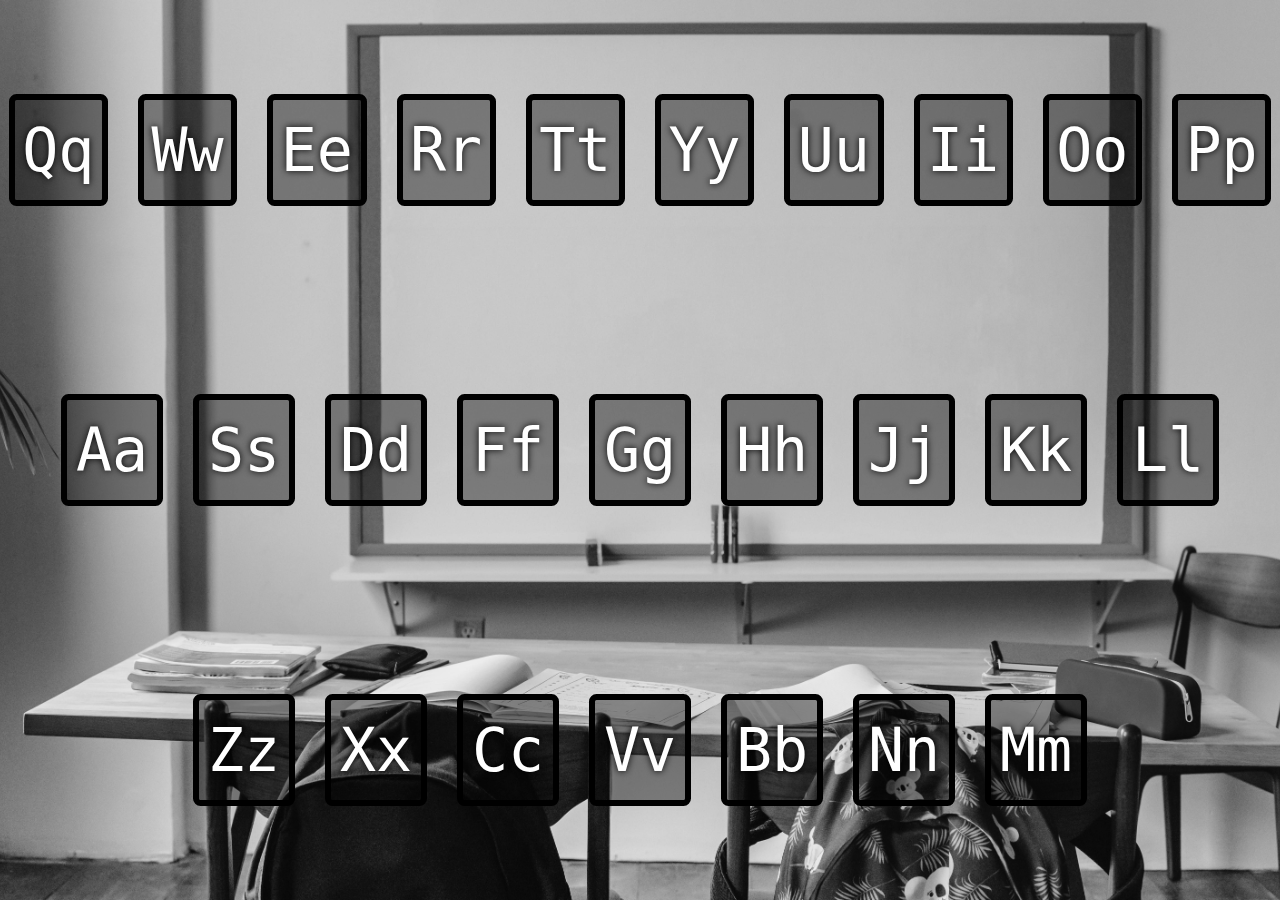
<file: 01 - Letter Sounds/index.html>
<!DOCTYPE html>
<html lang="en">
<head>
  <meta charset="UTF-8">
  <title>Letter Sounds</title>
  <link rel="stylesheet" href="style.css">
</head>

<body>
  <div class="keys">
    <div data-key="81" class="key">
      <kbd>Qq</kbd>
    </div>
    <div data-key="87" class="key">
      <kbd>Ww</kbd>
    </div>
    <div data-key="69" class="key">
      <kbd>Ee</kbd>
    </div>
    <div data-key="82" class="key">
      <kbd>Rr</kbd>
    </div>
    <div data-key="84" class="key">
      <kbd>Tt</kbd>
    </div>
    <div data-key="89" class="key">
      <kbd>Yy</kbd>
    </div>
    <div data-key="85" class="key">
      <kbd>Uu</kbd>
    </div>
    <div data-key="73" class="key">
      <kbd>Ii</kbd>
    </div>
    <div data-key="79" class="key">
      <kbd>Oo</kbd>
    </div>
    <div data-key="80" class="key">
      <kbd>Pp</kbd>
    </div>
  </div>
  <div class="keys">
    <div data-key="65" class="key">
      <kbd>Aa</kbd>
    </div>
    <div data-key="83" class="key">
      <kbd>Ss</kbd>
    </div>
    <div data-key="68" class="key">
      <kbd>Dd</kbd>
    </div>
    <div data-key="70" class="key">
      <kbd>Ff</kbd>
    </div>
    <div data-key="71" class="key">
      <kbd>Gg</kbd>
    </div>
    <div data-key="72" class="key">
      <kbd>Hh</kbd>
    </div>
    <div data-key="74" class="key">
      <kbd>Jj</kbd>
    </div>
    <div data-key="75" class="key">
      <kbd>Kk</kbd>
    </div>
    <div data-key="76" class="key">
      <kbd>Ll</kbd>
    </div>
  </div>
  <div class="keys">
    <div data-key="90" class="key">
      <kbd>Zz</kbd>
    </div>
    <div data-key="88" class="key">
      <kbd>Xx</kbd>
    </div>
    <div data-key="67" class="key">
      <kbd>Cc</kbd>
    </div>
    <div data-key="86" class="key">
      <kbd>Vv</kbd>
    </div>
    <div data-key="66" class="key">
      <kbd>Bb</kbd>
    </div>
    <div data-key="78" class="key">
      <kbd>Nn</kbd>
    </div>
    <div data-key="77" class="key">
      <kbd>Mm</kbd>
    </div>
  </div>
  
  <audio data-key="65" src="sounds/a.wav"></audio>
  <audio data-key="66" src="sounds/b.wav"></audio>
  <audio data-key="67" src="sounds/c.wav"></audio>
  <audio data-key="68" src="sounds/d.wav"></audio>
  <audio data-key="69" src="sounds/e.wav"></audio>
  <audio data-key="70" src="sounds/f.wav"></audio>
  <audio data-key="71" src="sounds/g.wav"></audio>
  <audio data-key="72" src="sounds/h.wav"></audio>
  <audio data-key="73" src="sounds/i.wav"></audio>
  <audio data-key="74" src="sounds/j.wav"></audio>
  <audio data-key="75" src="sounds/k.wav"></audio>
  <audio data-key="76" src="sounds/l.wav"></audio>
  <audio data-key="77" src="sounds/m.wav"></audio>
  <audio data-key="78" src="sounds/n.wav"></audio>
  <audio data-key="79" src="sounds/o.wav"></audio>
  <audio data-key="80" src="sounds/p.wav"></audio>
  <audio data-key="81" src="sounds/q.wav"></audio>
  <audio data-key="82" src="sounds/r.wav"></audio>
  <audio data-key="83" src="sounds/s.wav"></audio>
  <audio data-key="84" src="sounds/t.wav"></audio>
  <audio data-key="85" src="sounds/u.wav"></audio>
  <audio data-key="86" src="sounds/v.wav"></audio>
  <audio data-key="87" src="sounds/w.wav"></audio>
  <audio data-key="88" src="sounds/x.wav"></audio>
  <audio data-key="89" src="sounds/y.wav"></audio>
  <audio data-key="90" src="sounds/z.wav"></audio>

  <script src="script.js"></script>

</body>
</html>
</file>
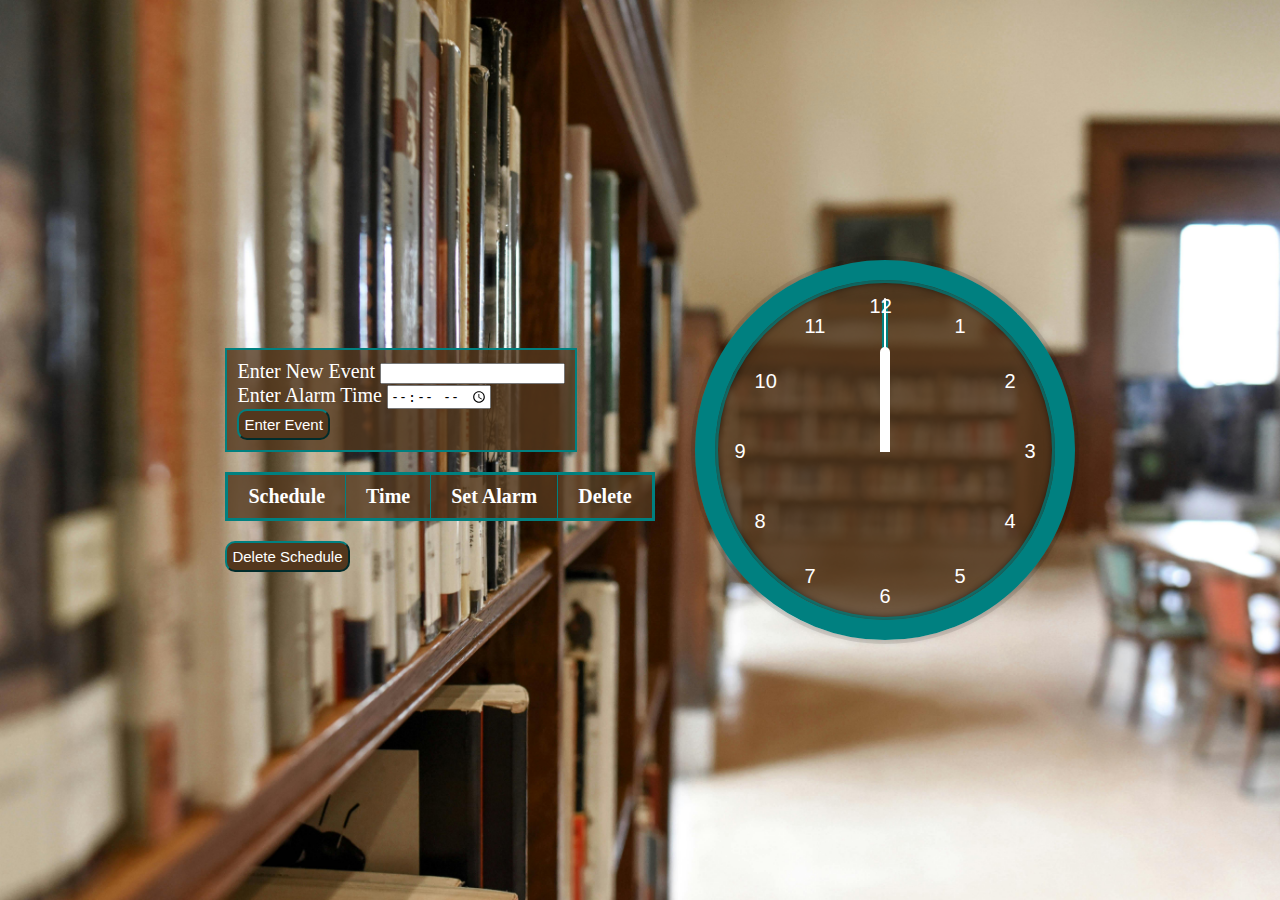
<file: 02 - Alarm Clock/index.html>
<!DOCTYPE html>
<html lang="en">

<head>
  <meta charset="UTF-8">
  <title>Alarm Clock</title>
  <link rel="stylesheet" href="style.css">
</head>

<body>
  <div class="content">
    <div class="planning">
      <div class="add-info">
        <form action="" class="add-info-form" id="add-info-form">
          <label for="task">Enter New Event</label>
          <input id="task" name="task" type="text">
          <br>
          <label for="alarm">Enter Alarm Time</label>
          <input id="alarm" name="alarm" type="time">
          <br>
          <button id="submit-btn" type="submit">Enter Event</button>
        </form>
      </div>
      <div class="schedule-div" id="schedule">
        <table id="table">
          <thead id="thead">
            <th>Schedule</th>
            <th>Time</th>
            <th id="alarm-column">Set Alarm</th>
            <th id="delete-column">Delete</th>
          </thead>
          <tbody id="tbody"></tbody>
        </table>
      </div>
      <div class="reset-div" id="reset-div">
        <button id="reset" type="button">Delete Schedule</button>
      </div>
    </div>
    <div class="clock">
      <div class="clock-numbers">
        <p class="deg0 clock-num">12</p>
        <p class="deg30 clock-num">1</p>
        <p class="deg60 clock-num">2</p>
        <p class="deg90 clock-num">3</p>
        <p class="deg120 clock-num">4</p>
        <p class="deg150 clock-num">5</p>
        <p class="deg180 clock-num">6</p>
        <p class="deg210 clock-num">7</p>
        <p class="deg240 clock-num">8</p>
        <p class="deg270 clock-num">9</p>
        <p class="deg300 clock-num">10</p>
        <p class="deg330 clock-num">11</p>
      </div>
      <div class="clock-face">
        <div class="hand hour-hand"></div>
        <div class="hand min-hand"></div>
        <div class="hand second-hand"></div>
      </div>
      <div class="timer" id="timer">
        <div id="slice"></div>
      </div>
    </div>
  </div>

  <audio id="audio" src="alarm.wav"></audio>
  <!-- sound from: https://www.zedge.net/ringtone/2717fe34-36f9-4710-9c67-38fdd0b4f0b2-->
  <script src="script.js"></script>

</body>

</html>
</file>
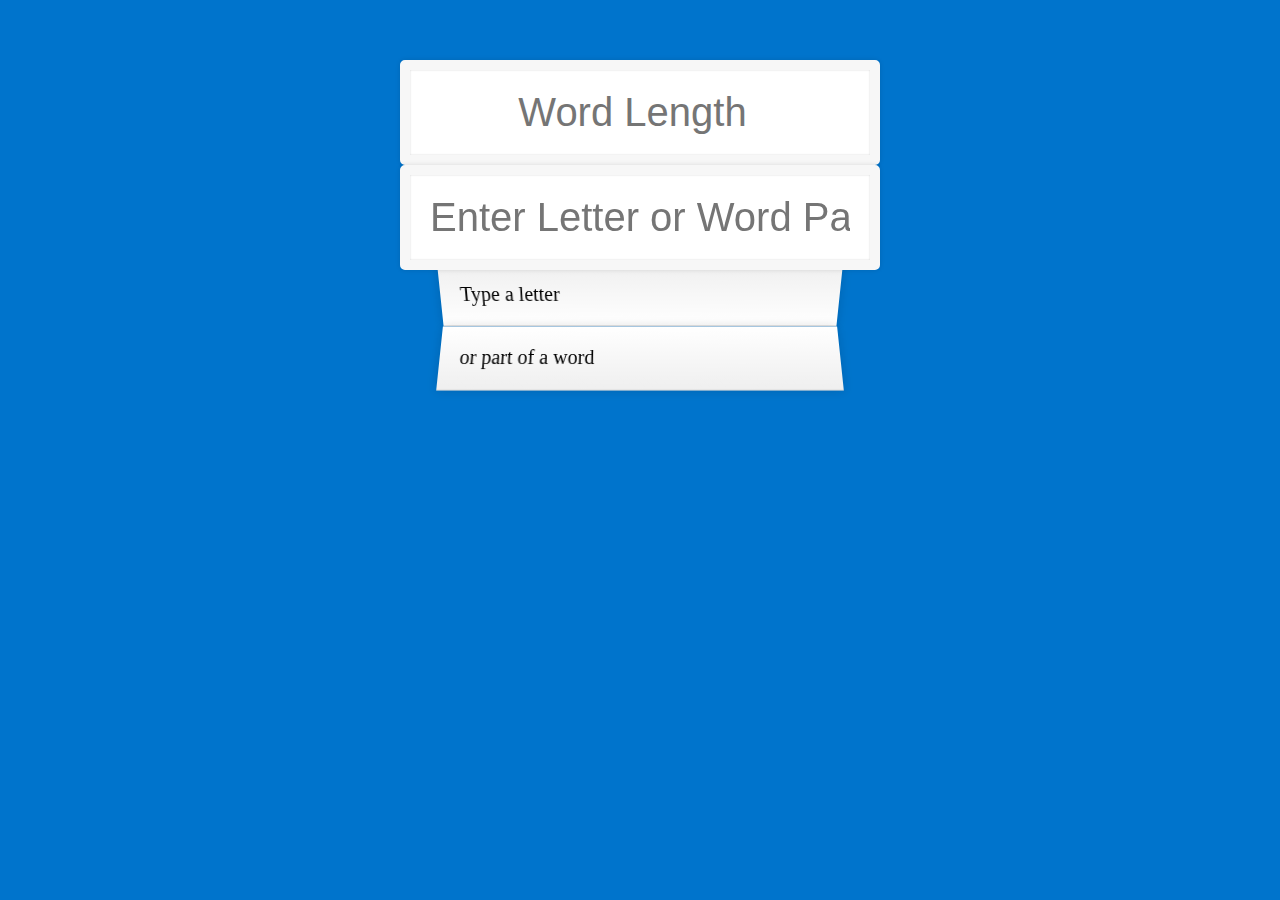
<file: 06 - Word Finder/index.html>
<!DOCTYPE html>
<html lang="en">
<head>
  <meta charset="UTF-8">
  <title>Word Finder</title>
  <link rel="stylesheet" href="style.css">
</head>
<body>

  <form class="search-form">
    <input type="number" class="length" min="1" max="25" placeholder="Word Length">
    <input type="text" class="search" placeholder="Enter Letter or Word Part">
    <ul class="suggestions">
      <li>Type a letter</li>
      <li>or part of a word</li>
    </ul>
  </form>

  <script src="script.js"></script>

  </body>
</html>
</file>
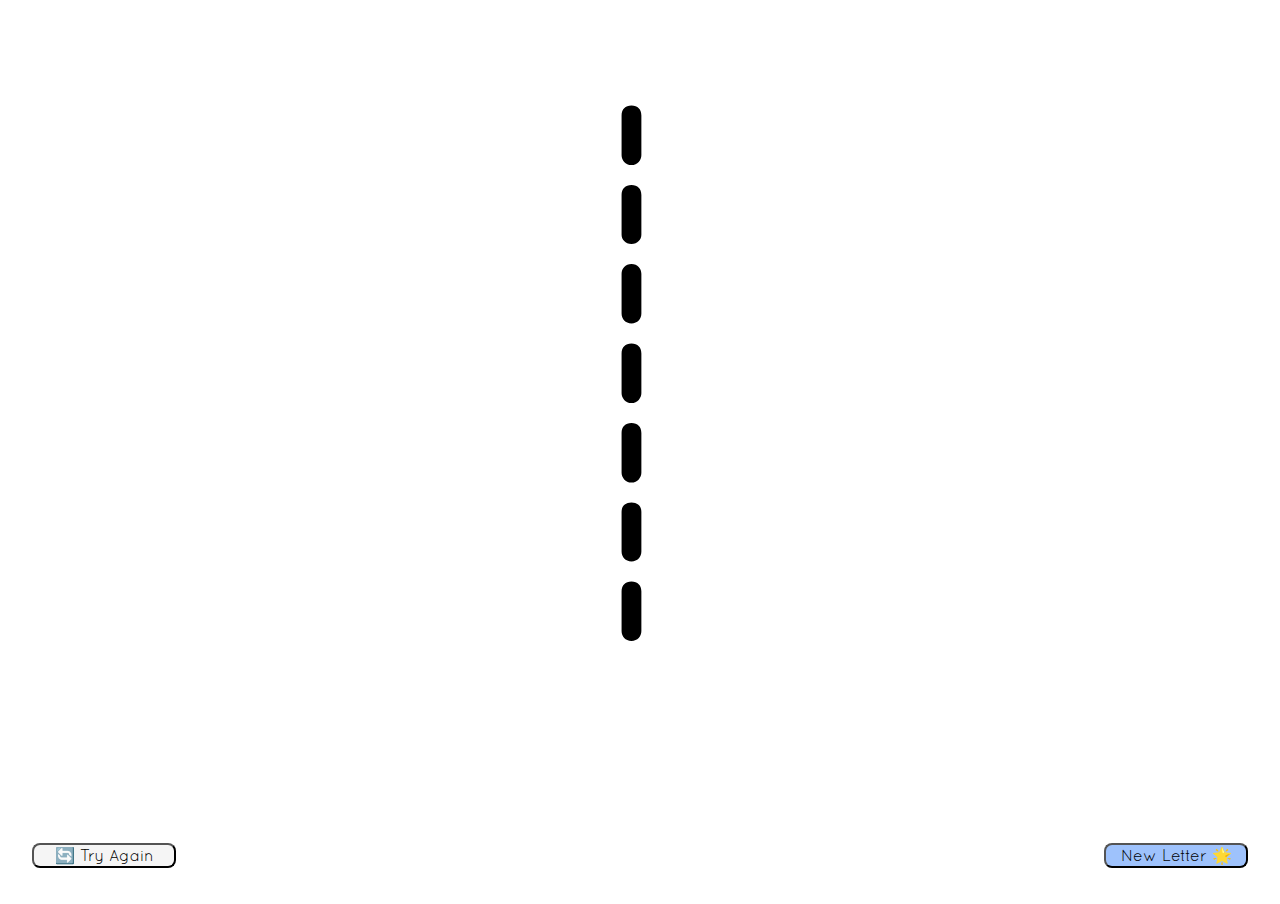
<file: 08 - Letter Tracing/index.html>
<!DOCTYPE html>
<html lang="en">

  <head>
    <meta charset="UTF-8">
    <title>Letter Tracing</title>
    <link rel="stylesheet" href="style.css">
  </head>

  <body>
    <canvas id="draw" width="800" height="800">Canvas Text</canvas>

    <div class="text">
      <p id="letter"></p>
    </div>

    <div class="buttons">
      <button id="redo" type="button">🔄 Try Again</button>
      <button id="new" type="button">New Letter 🌟</button>
    </div>

    <script src="script.js"></script>

  </body>

</html>
</file>
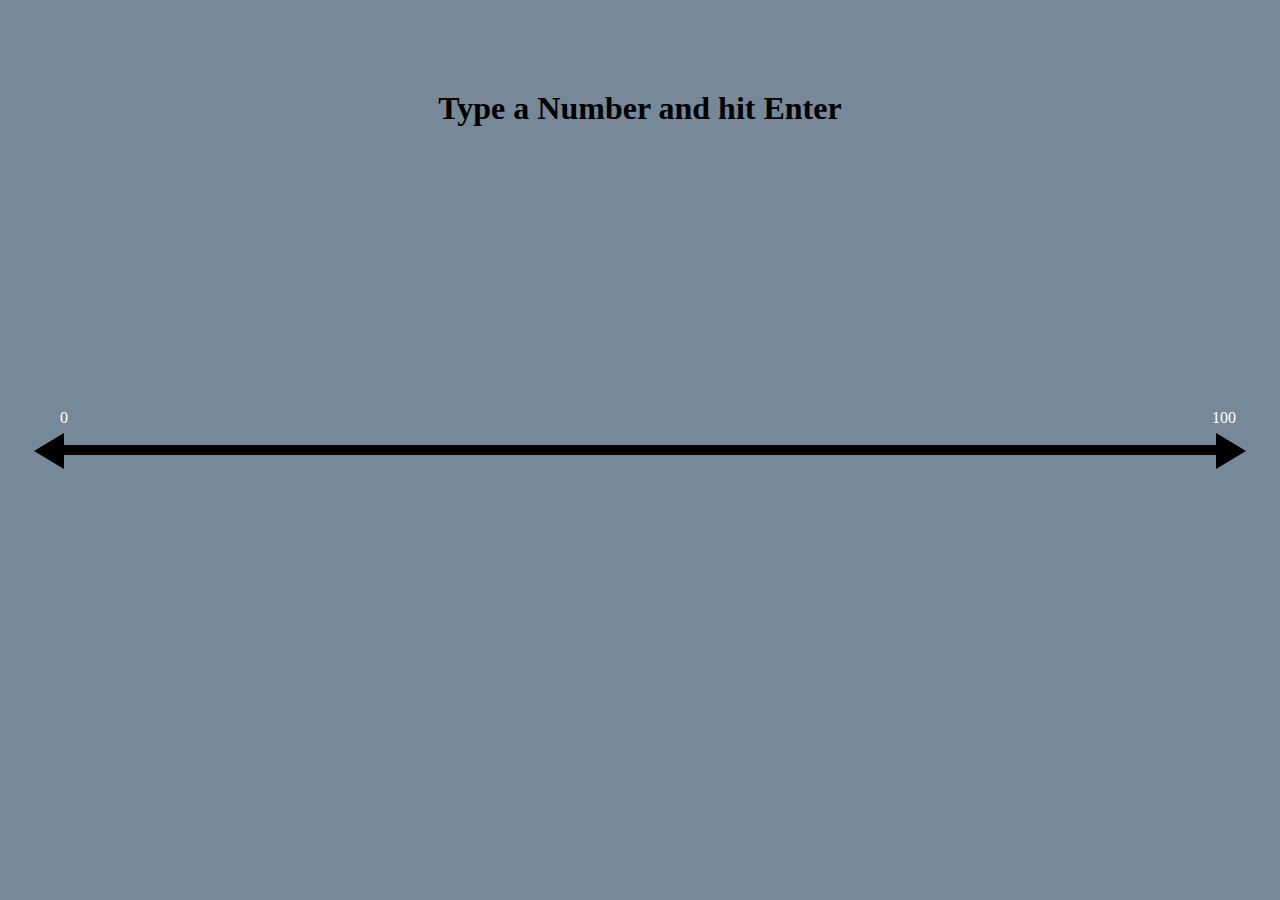
<file: 12 - Guess My Number/index.html>
<!DOCTYPE html>
<html lang="en">
  <head>
    <meta charset="UTF-8"/>
    <title>Guess My Number</title>
    <link rel="stylesheet" href="style.css">
  </head>
  <body>
    <div>
      <h1>Type a Number and hit Enter</h1>
    </div>
    <div>
      <h3></h3>
    </div>
    <div class="estimation"></div>
    <div class="timeline">
      <div class="line arrow-left arrow-right"></div>
      <div class="tick" id="zero"><p>0</p></div>
      <div class="tick" id="one-hundred"><p>100</p></div>
    </div>
    <script src="script.js"></script>
  </body>
</html>
</file>
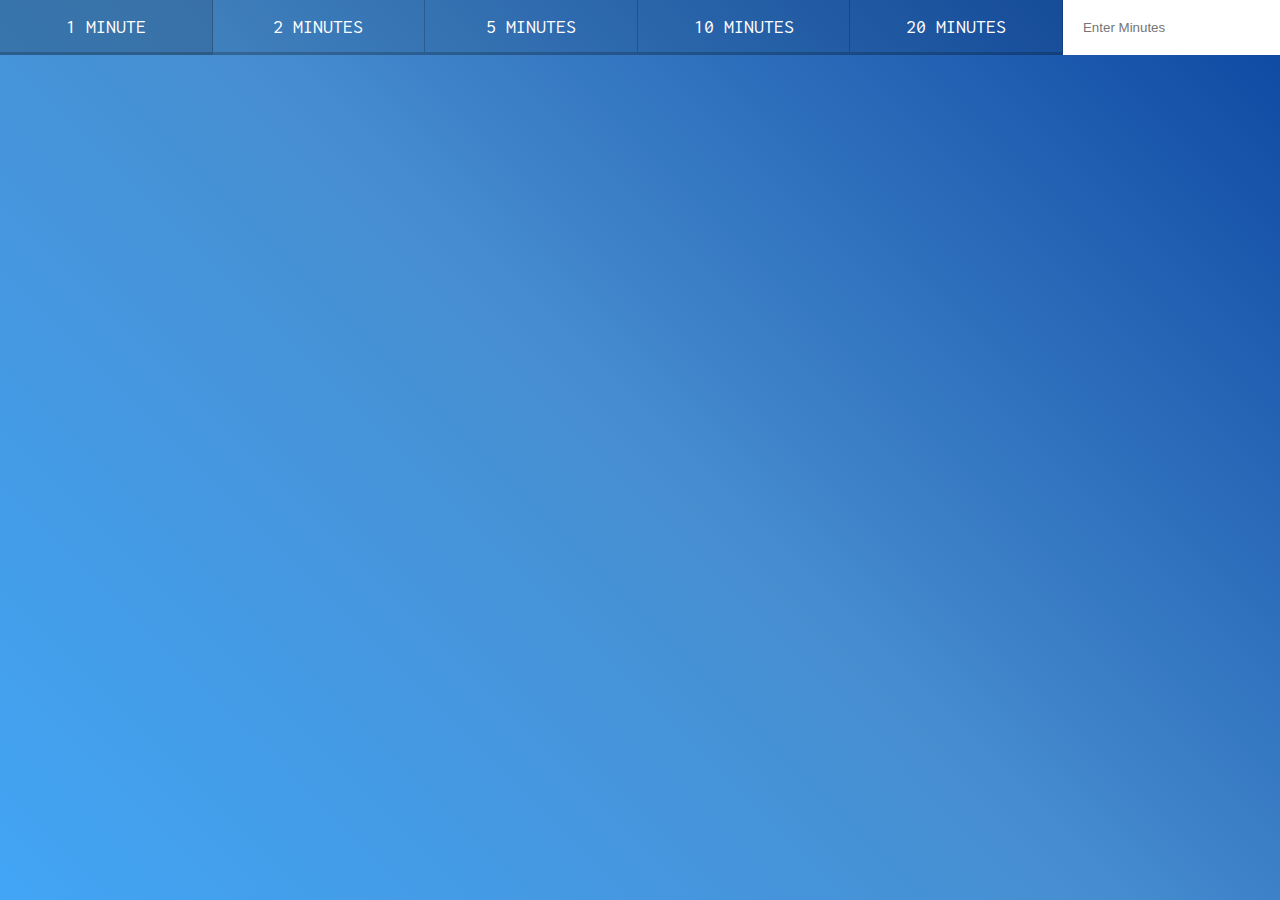
<file: 29 - Alvin's Timer/index.html>
<!DOCTYPE html>
<html lang="en">
<head>
  <meta charset="UTF-8">
  <title>Countdown Timer</title>
  <link href='https://fonts.googleapis.com/css?family=Inconsolata' rel='stylesheet' type='text/css'>
  <link rel="stylesheet" href="style.css">
</head>
<body>
  <div class="timer">
    <div class="timer__controls">
      <button data-time="60" class="timer__button">1 minute</button>
      <button data-time="120" class="timer__button">2 minutes</button>
      <button data-time="300" class="timer__button">5 minutes</button>
      <button data-time="600" class="timer__button">10 minutes</button>
      <button data-time="1200" class="timer__button">20 minutes</button>
      <form name="customForm" id="custom">
        <input type="text" name="minutes" placeholder="Enter Minutes">
      </form>
    </div>
    <div class="display">
      <h1 class="display__time-left"></h1>
      <p class="display__end-time"></p>
      <div class="display__timer-control-btns">
        <button type="button" class="display__btn" id="display__stop-timer-btn">Stop Timer</button>
        <button type="button" class="display__btn" id="display__continue-timer-btn">Continue</button>
        <button type="button" class="display__btn" id="display__restart-timer-btn">Restart</button>
      </div>
    </div>
  </div>

  <script src="script.js"></script>
</body>
</html>
</file>
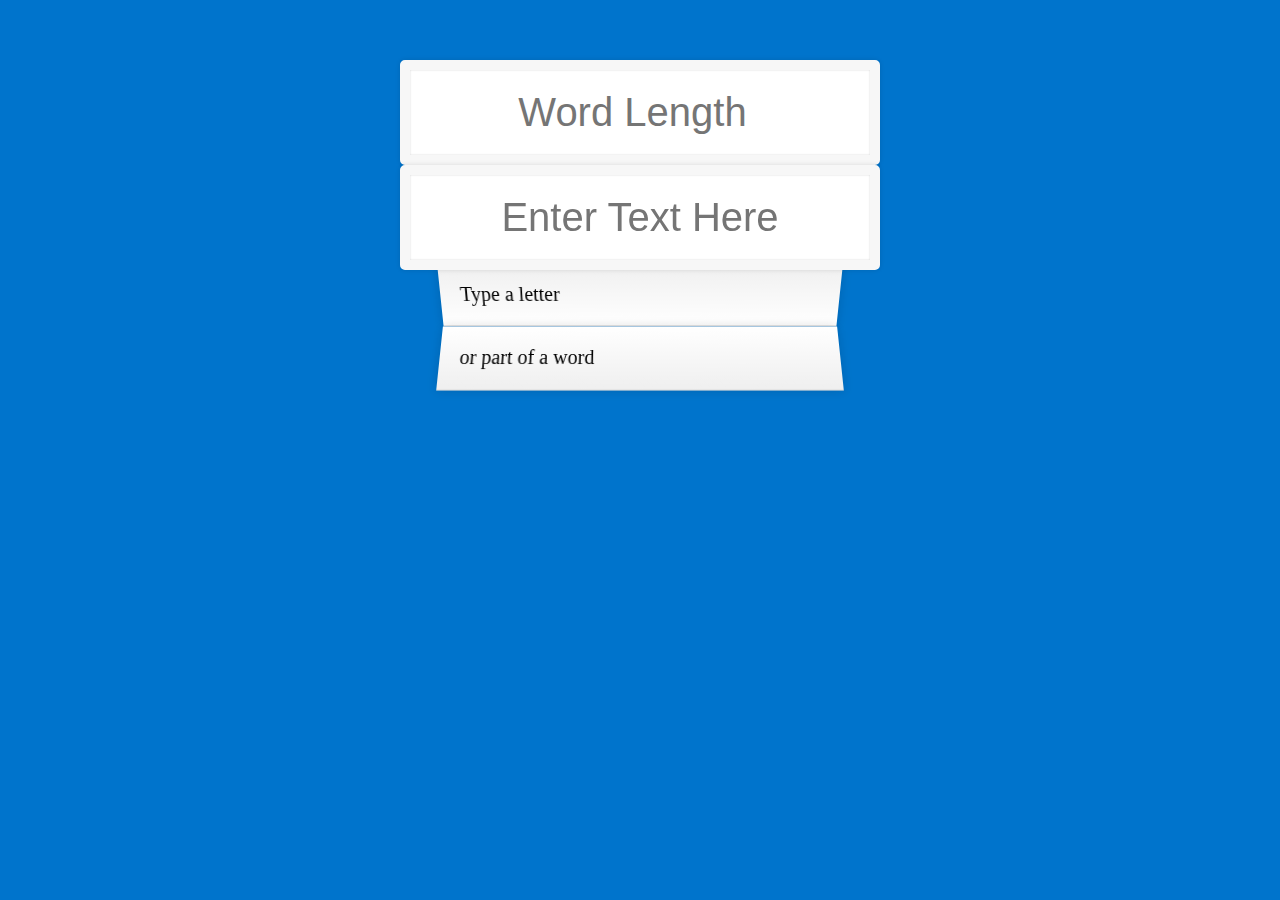
<file: 06 - Word Finder/index backup.html>
<!DOCTYPE html>
<html lang="en">
<head>
  <meta charset="UTF-8">
  <title>Dictionary</title>
  <link rel="stylesheet" href="style.css">
</head>
<body>

  <form class="search-form">
    <input type="number" class="length" min="1" max="15" placeholder="Word Length">
    <input type="text" class="search" placeholder="Enter Text Here">
    <ul class="suggestions">
      <li>Type a letter</li>
      <li>or part of a word</li>
    </ul>
  </form>
<script>
//const endpoint = 'https://gist.githubusercontent.com/BideoWego/60fbd40d5d1f0f1beca11ba95221dd38/raw/58fb4cce910fbf5fa67a2f0f1f619c09d7b1b373/dictionary.json';
const endpoint = 'https://raw.githubusercontent.com/ssvivian/WebstersDictionary/master/dictionary.json';

let words = [];
fetch(endpoint)
  .then(blob => blob.json())
  .then(data => words = data);


function findMatches(wordToMatch, words) {
  return words.filter(dictEntry => {
    // here we need to figure out if the city or state matches what was searched
    const regex = new RegExp(wordToMatch, 'gi');
    return dictEntry.word.match(regex)
  });
}

function getWordLength() {
  if (wordLength.value == '' || wordLength.value <=0 || wordLength.value > 15) {
    alert('Enter a number 1-15');
  } else {
    return Number(wordLength.value);
  }
}

function findWordLengthMatches(words) {
  const wordLen = getWordLength();
  return words.filter(dictEntry => {
    return dictEntry.word.length == wordLen;
  });
}

function removeDuplicates(words) {
  return words.filter((dictEntry, index) => {
    return words.indexOf(dictEntry === index);
  });
}

function displayMatches() {
  if (searchInput.value == '' || wordLength.value == '') {
    alert(`Enter both word length and word parts`);
  } else {
    const wordLenArray = findWordLengthMatches(words);
    const noDupsArray = removeDuplicates(wordLenArray);

    const matchArray = findMatches(searchInput.value, noDupsArray);

    console.log(matchArray);

    const html = matchArray.map(dictEntry => {
      const regex = new RegExp(searchInput.value, 'gi');
      const word = dictEntry.word
        .toLowerCase()
        .replace(regex, `<span class="hl">${searchInput.value}</span>`);
      return `
        <li>
          <span class="name">${word}</span>
        </li>
      `;
    }).join('');
    suggestions.innerHTML = html;
  }
}

const searchInput = document.querySelector('.search');
const suggestions = document.querySelector('.suggestions');
const wordLength = document.querySelector('.length');

searchInput.addEventListener('change', displayMatches);
searchInput.addEventListener('keyup', displayMatches);
wordLength.addEventListener('change', displayMatches);
wordLength.addEventListener('keyup', displayMatches);

</script>
  </body>
</html>
</file>
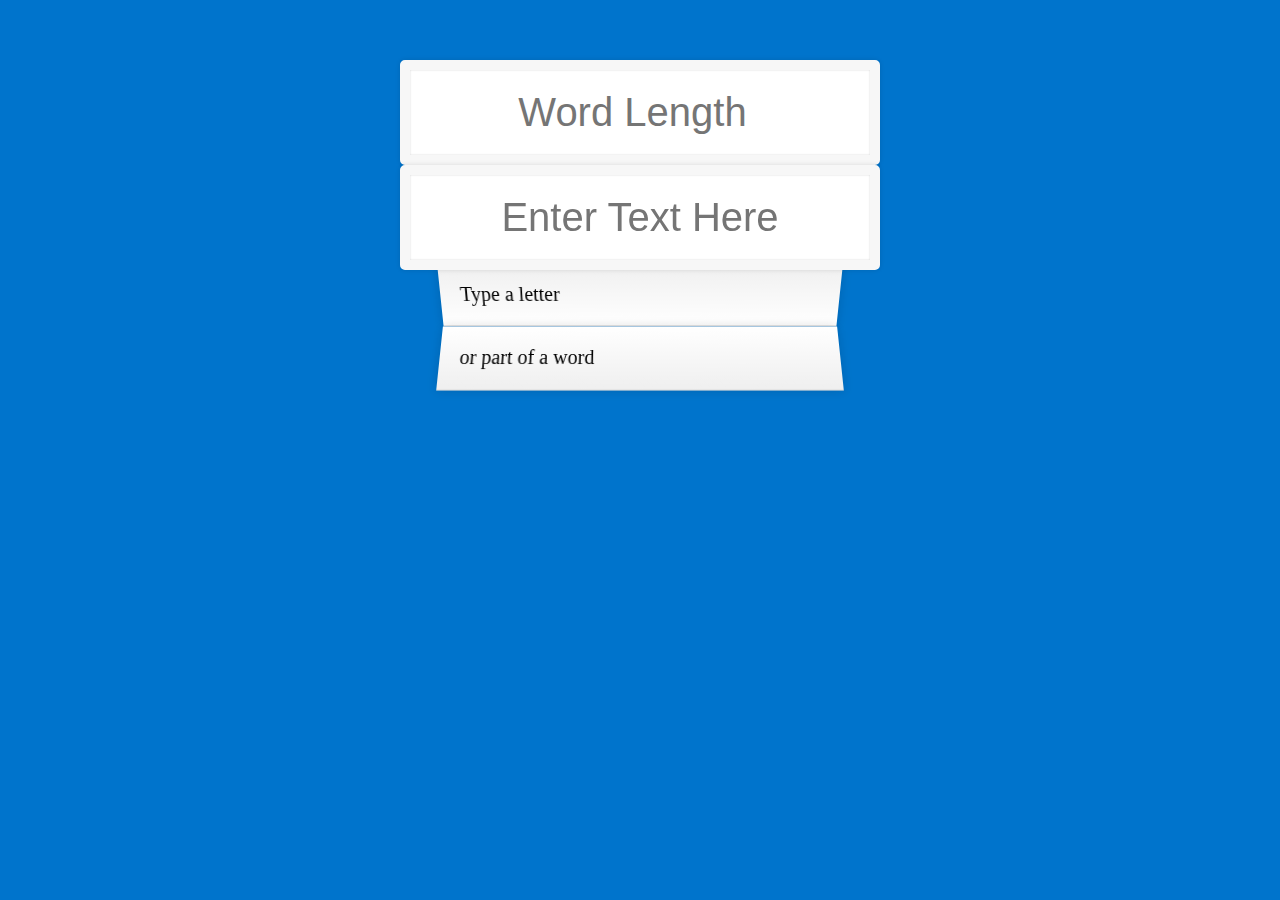
<file: 06 - Word Finder/index_blank arrays.html>
<!DOCTYPE html>
<html lang="en">
<head>
  <meta charset="UTF-8">
  <title>Dictionary</title>
  <link rel="stylesheet" href="style.css">
</head>
<body>

  <form class="search-form">
    <input type="number" class="length" min="1" max="15" placeholder="Word Length">
    <input type="text" class="search" placeholder="Enter Text Here">
    <ul class="suggestions">
      <li>Type a letter</li>
      <li>or part of a word</li>
    </ul>
  </form>
<script>
//const endpoint = 'https://gist.githubusercontent.com/BideoWego/60fbd40d5d1f0f1beca11ba95221dd38/raw/58fb4cce910fbf5fa67a2f0f1f619c09d7b1b373/dictionary.json';
const endpoint = 'https://raw.githubusercontent.com/ssvivian/WebstersDictionary/master/dictionary.json';

let words = [];
fetch(endpoint)
  .then(blob => blob.json())
  .then(data => words = data);

const justWords = [];
function removeDups(array) {
  array.forEach(dictEntry => {
    const entry = dictEntry.word;
    if (!justWords.includes(entry)) {
      justWords.push(entry);
    } 
  });
  return justWords;
}

//removeDups(words);

function findMatches(wordToMatch, array) {
  return array.filter(dictEntry => {
    // here we need to figure out if the city or state matches what was searched
    const regex = new RegExp(wordToMatch, 'gi');
    return dictEntry.match(regex)
  });
}

function getWordLength() {
  if (wordLength.value == '' || wordLength.value <=0 || wordLength.value > 15) {
    alert('Enter a number 1-15');
  } else {
    return Number(wordLength.value);
  }
}

//TODO: create a get input function to display the alert when there's not input.
// then use that function to create a variable in displayMatches() that can be reused

function findWordLengthMatches(array) {
  const wordLen = getWordLength();
  return array.filter(dictEntry => {
    return dictEntry.length == wordLen;
  });
}

/* function removeDuplicates(words) {
  return words.filter((dictEntry, index) => {
    return words.indexOf(dictEntry === index);
  });
} */

function displayMatches() {
  if (searchInput.value == '' || wordLength.value == '') {
    alert(`Enter both word length and word parts`);
  } else {
   // removeDups(words);
    const wordLenArray = findWordLengthMatches(words);
    console.log(`wordLenArray${wordLenArray}`);
    const noDupsArray = removeDups(wordLenArray);
    console.log(`noDupsArray:${noDupsArray}`);
    const matchArray = findMatches(searchInput.value, noDupsArray);

    console.log(`matchArray: ${matchArray}`);

    const html = matchArray.map(dictEntry => {
      const regex = new RegExp(searchInput.value, 'gi');
      const word = dictEntry
        .toLowerCase()
        .replace(regex, `<span class="hl">${searchInput.value}</span>`);
      return `
        <li>
          <span class="name">${word}</span>
        </li>
      `;
    }).join('');
    suggestions.innerHTML = html;
  }
}

const searchInput = document.querySelector('.search');
const suggestions = document.querySelector('.suggestions');
const wordLength = document.querySelector('.length');

searchInput.addEventListener('change', displayMatches);
searchInput.addEventListener('keyup', displayMatches);
wordLength.addEventListener('change', displayMatches);
wordLength.addEventListener('keyup', displayMatches);

</script>
  </body>
</html>
</file>
<file: 01 - Letter Sounds/style.css>
html {
  font-size: 15px;
  background: url('./pexels-katerina-holmes-5905441.jpg') bottom center; /* image sourced from https://www.pexels.com/photo/classroom-with-whiteboard-and-desk-with-stationery-5905441/ */
  background-size: cover;
}

body,html {
  margin: 0;
  padding: 0;
  font-family: sans-serif;
}

.keys {
  display: flex;
  flex: 1;
  min-height: 33.3333vh;
  align-items: center;
  justify-content: center;
}

.key {
  border: .4rem solid black;
  border-radius: .5rem;
  margin: 1rem;
  font-size: 1.5rem;
  padding: 1rem .5rem;
  transition: all .5s ease;
  width: 5rem;
  text-align: center;
  color: white;
  background: rgba(0,0,0,0.4);
  text-shadow: 0 0 .5rem black;
}

.playing {
  transform: scale(1.1);
  border-color: #ffc600;
  box-shadow: 0 0 1rem #ffc600;
}

kbd {
  display: block;
  font-size: 4rem;
}
</file>
<file: 02 - Alarm Clock/style.css>
:root {
    --base-color: #53371D;
    --base-transparent: #53371Dcc;
    --border-color: teal;
    --border-shadow: rgba(0, 128, 128, 0.721);
    --accent-color: rgb(254, 208, 254);
    --text-color: white;
}

html {
    background: url('./pexels-element-digital-1370296.jpg');
    /* Photo by Element5 Digital: https://www.pexels.com/photo/selective-focus-photography-of-bookshelf-with-books-1370296/ */
    background-size: cover;
    font-family: 'helvetica neue';
    text-align: center;
    font-size: 10px;
}

body {
    margin: 0;
    font-size: 2rem;
    display: flex;
    flex: 1;
    min-height: 100vh;
    align-items: center;
    color: var(--text-color);
}

button {
    color: var(--text-color);
    background-color: var(--base-color);
    padding: .5rem;
    border-radius: 1rem;
    font-size: 15px;
    border-color: var(--border-color);
}

button:hover {
    cursor: pointer;
}

table,
th,
tr,
td {
    border: 1px solid var(--border-color);
    border-collapse: collapse;
}

th,
td {
    padding: 1rem 2rem;
}

td:nth-child(3):hover,
td:last-child:hover {
    cursor: pointer;
}

.content {
    display: flex;
    align-items: center;
    height: 80%;
    margin-left: auto;
    margin-right: auto;
    flex-wrap: wrap;
}

.clock {
    width: 30rem;
    height: 30rem;
    border: 20px solid var(--border-color);
    border-radius: 50%;
    margin: 50px auto;
    padding: 2rem;
    margin: 2rem;
    box-shadow:
        0 0 0 4px rgba(0, 0, 0, 0.1),
        inset 0 0 0 3px rgba(0, 128, 128, 0.721),
        inset 0 0 10px black,
        0 0 10px rgba(0, 0, 0, 0.2);
    background-color: var(--base-transparent);
    z-index: 1;
}

.clock-face {
    position: relative;
    width: 100%;
    height: 100%;
    transform: translateY(-3px);
    /* account for the height of the clock hands */
}

.clock-numbers {
    width: 30rem;
    height: 30rem;
    position: absolute;
    font-size: 2rem;
    z-index: 2;
}

.clock-num {
    position: absolute;
    font-family: 'Lobster', sans-serif;
}

.deg0 {
    /* 12 oclock */
    transform: translateX(13.5rem) translateY(-2.5rem)
}

.deg30 {
    /* 1 oclock */
    transform: translateX(22rem) translateY(-.5rem);

}

.deg60 {
    /* 2 oclock */
    transform: translateX(27rem) translateY(5rem);
}

.deg90 {
    /* 3 oclock */
    transform: translateX(29rem) translateY(12rem);
}

.deg120 {
    /* 4 oclock */
    transform: translateX(27rem) translateY(19rem);
}

.deg150 {
    /* 5 oclock */
    transform: translateX(22rem) translateY(24.5rem);
}

.deg180 {
    /* 6 oclock */
    transform: translateX(14.5rem) translateY(26.5rem);
}

.deg210 {
    /* 7 oclock */
    transform: translateX(7rem) translateY(24.5rem);
}

.deg240 {
    /* 8 oclock */
    transform: translateX(2rem) translateY(19rem);
}

.deg270 {
    /* 9 oclock */
    transform: translateX(0rem) translateY(12rem);
}

.deg300 {
    /* 10 oclock */
    transform: translateX(2rem) translateY(5rem);
}

.deg330 {
    /* 11 oclock */
    transform: translateX(7rem) translateY(-.5rem);
}


.hand {
    width: 50%;
    position: absolute;
    top: 50%;
    transform-origin: right;
    transform: rotate(90deg);
    border-radius: 2rem 0 0 2rem;
    z-index: 4;
}

.hour-hand {
    height: 10px;
    background: var(--text-color);
    width: 35%;
    left: 15%;
    z-index: 6;
}

.min-hand {
    height: 6px;
    background: teal;
}

.second-hand {
    height: 2px;
    background: var(--text-color);
}

.planning {
    flex: 1 0 30%;
    height: 100%;
    display: flex;
    flex-direction: column;
    margin-left: 2rem;
    text-align: start;
    align-items: start;
    padding: 2rem;
}

.add-info,
.schedule-div,
.reset-div {
    margin-top: 2rem;
}

.add-info {
    background-color: var(--base-transparent);
    padding: 1rem;
    border: 2px solid var(--border-color);
}

.schedule-div {
    background-color: var(--base-transparent);
    border: 2px solid var(--border-color);
}

.timer {
    --stop: 0;
    --start: 0;
    --pt1: 0;
    --pt2: 0;
    --pt3: 0;
    --pt4: 0;
    display: none;
    justify-content: center;
    align-items: center;

}

#slice {
    background-color: var(--accent-color);
    position: absolute;
    width: 30rem;
    height: 30rem;
    transform: translateY(-15rem);
    clip-path: polygon(50% 50%, var(--start), var(--pt1), var(--pt2), var(--pt3), var(--pt4), var(--stop));
    border-radius: 50%;
    z-index: -1;
}
</file>
<file: 06 - Word Finder/style.css>
html {
  box-sizing: border-box;
  background: #0074cc;
  font-family: 'helvetica neue';
  font-size: 20px;
  font-weight: 200;
}

*, *:before, *:after {
  box-sizing: inherit;
}

input {
  width: 100%;
  padding: 20px;
}

.search-form {
  max-width: 400px;
  margin: 50px auto;
}

input {
  margin: 0;
  text-align: center;
  outline: 0;
  border: 10px solid #F7F7F7;
  width: 120%;
  left: -10%;
  position: relative;
  top: 10px;
  z-index: 2;
  border-radius: 5px;
  font-size: 40px;
  box-shadow: 0 0 5px rgba(0, 0, 0, 0.12), inset 0 0 2px rgba(0, 0, 0, 0.19);
}

.suggestions {
  margin: 0;
  padding: 0;
  position: relative;
  /*perspective: 20px;*/
}

.suggestions li {
  background: white;
  list-style: none;
  border-bottom: 1px solid #D8D8D8;
  box-shadow: 0 0 10px rgba(0, 0, 0, 0.14);
  margin: 0;
  padding: 20px;
  transition: background 0.2s;
  display: flex;
  justify-content: space-between;
  /*text-transform: capitalize; */
}

.suggestions li:nth-child(even) {
  transform: perspective(100px) rotateX(3deg) translateY(2px) scale(1.001);
  background: linear-gradient(to bottom,  #ffffff 0%,#EFEFEF 100%);
}

.suggestions li:nth-child(odd) {
  transform: perspective(100px) rotateX(-3deg) translateY(3px);
  background: linear-gradient(to top,  #ffffff 0%,#EFEFEF 100%);
}

span.population {
  font-size: 15px;
}

.hl {
  background: #ffc600;
}
</file>
<file: 08 - Letter Tracing/style.css>
@font-face {
    font-family: dash;
    src: url(quicksand_dash.otf);
}

@font-face {
    font-family: book;
    src: url(quicksand_book.otf);
}

html,
body {
    margin: 0;
}

div {
    position: absolute;
    top: 0;
    left: 0;
    display: flex;
    padding: 0;
    margin: 0;
}

.text {
    z-index: -1;
    width: 100vw;
    height: 100vh;
    justify-content: center;
    align-items: center;
}

p {
    font-family: dash;
    font-size: 85vh;
    padding: 0;
    margin: 0;
}

button {
    position: absolute;
    width: 9rem;
    bottom: -100vh;
    margin: 2rem;
    font-family: book;
    font-size: medium;
    border-radius: .5rem;
    border-color: black;
    background-color: whitesmoke;
}

#new {
    position: absolute;
    right: -100vw;
    background-color: #9ec2fc;
}
</file>
<file: 12 - Guess My Number/style.css>
html {
    background-color: lightslategray;
}
h1, h3 {
    margin-top: 10vh;
    text-align: center;
    font-family:Cambria, Cochin, Georgia, Times, 'Times New Roman', serif
}

p {
    position: relative;
    top: -35px;
    left: -4px;
}

span {
    color: white;
    font-size: 2.5rem;
}

.correct {
    display: flex;
    flex-direction: column;
    justify-content: center;
    align-items: center;
}

button {
    display: block;
    font-size: x-large;
    font-family: Cambria, Cochin, Georgia, Times, 'Times New Roman', serif;
    border-radius: 10px;
    border: 2px solid black;
    background-color: aquamarine;
    color: black;
    padding: 8px 20px;
    margin: 5vh;
}

.estimation {
    display: none;
    background-color: aquamarine;
    height: 8px;
    width: 45vw;
    position: absolute;
    top: calc(50% - 20px);
    left: 5vw;
}

.line {
    background-color: black;
    height: 10px;
    width: 90vw;
    position: absolute;
    top: calc(50% - 5px);
    left: 5vw;
    /* border-top: 10px; */
}
.arrow-left:after,
.arrow-right:before {
    content: "";
    position: absolute;
    width: 0px;
    height: 0px;
    border: 18px solid transparent;
}

.arrow-left:after,
.arrow-right:before {
    top: -12px;
}
.arrow-left:after {
    left: -48px;
    border-right: 30px solid black;
}
.arrow-right:before {
    right: -48px;
    border-left: 30px solid black;
}

.tick {
    height: 45px;
    width: 2px;
    background-color: black;
    position: absolute;
    top: calc(50% - 22.5px);
    left: calc(50% - 1px);
    color: white;

    /* border-top: 10px; */
}

#zero {
    height: 0px;
    position: aboslute;
    left: 5vw;
    color: white;
}

#one-hundred {
    height: 0px;
    position: aboslute;
    left: 95vw;
    color: white;
}
</file>
<file: 29 - Alvin's Timer/style.css>
html {
  box-sizing: border-box;
  font-size: 10px;
  background: #8E24AA;
  background: linear-gradient(45deg,  #42a5f5 0%,#478ed1 50%,#0d47a1 100%);
}

*, *:before, *:after {
  box-sizing: inherit;
}

body {
  margin: 0;
  text-align: center;
  font-family: 'Inconsolata', monospace;
  min-width: 300px;
}

.display__time-left {
  font-weight: 100;
  font-size: 20rem;
  margin: 0;
  color: white;
  text-shadow: 4px 4px 0 rgba(0,0,0,0.05);
}

.timer {
  display: flex;
  min-height: 100vh;
  flex-direction: column;
}

.timer__controls {
  display: flex;
}

.timer__controls > * {
  flex: 1;
}

.timer__controls form {
  flex: 1;
  display: flex;
}

.timer__controls input {
  flex: 1;
  border: 0;
  padding: 2rem;
}

.timer__button {
  background: none;
  border: 0;
  cursor: pointer;
  color: white;
  font-size: 2rem;
  text-transform: uppercase;
  background: rgba(0,0,0,0.1);
  border-bottom: 3px solid rgba(0,0,0,0.2);
  border-right: 1px solid rgba(0,0,0,0.2);
  padding: 1rem;
  font-family: 'Inconsolata', monospace;
}

.timer__button:hover,
.timer__button:focus,
.display__btn:hover,
.display__btn:focus {
  background: rgba(0,0,0,0.2);
  outline: 0;
}

.display {
  flex: 1;
  display: flex;
  flex-direction: column;
  align-items: center;
  justify-content: center;
}

.display__end-time {
  font-size: 4rem;
  color: white;
}

.display__timer-control-btns {
  display: flex;
}

.display__btn {
  background: none;
  border: 0;
  cursor: pointer;
  color: white;
  font-size: 2rem;
  text-transform: uppercase;
  background: rgba(0,0,0,0.1);
  border: 1px solid rgba(0,0,0,0.2);
  padding: 1rem;
  font-family: 'Inconsolata', monospace;
  display: none;
  margin: 0 1rem;
}
</file>
